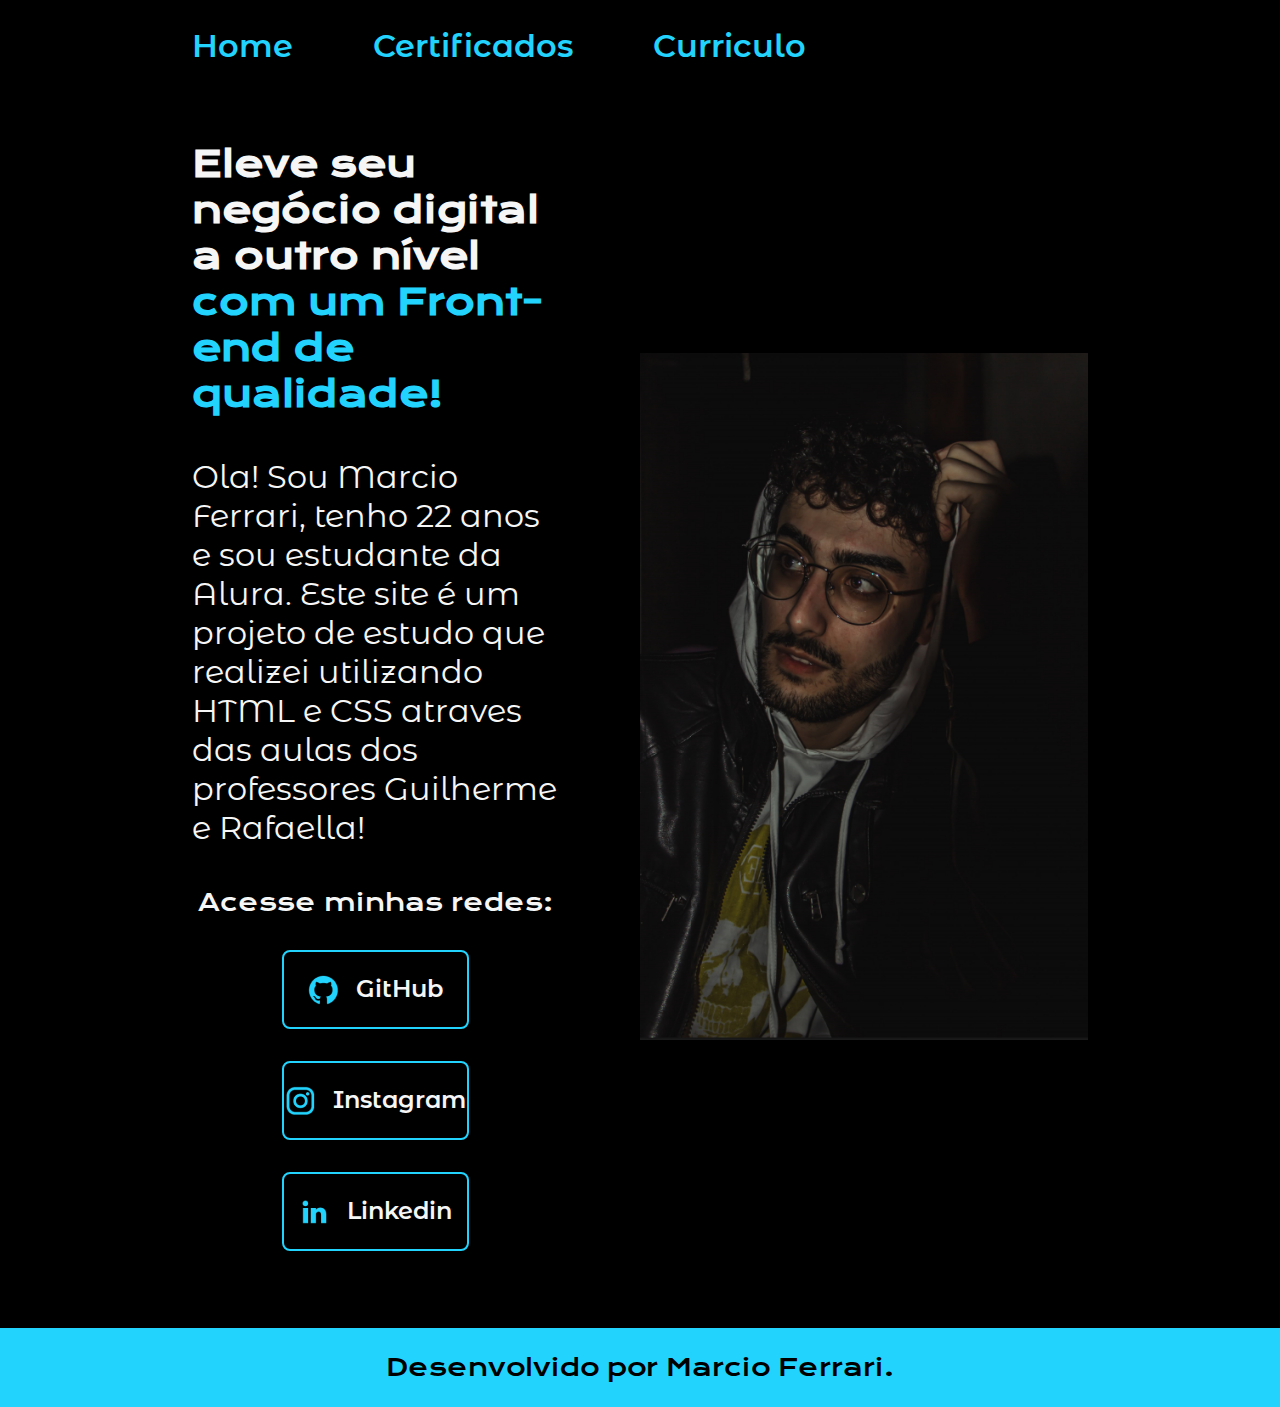
<file: index.html>
<!DOCTYPE html>
<html lang="pt-br">
<head>
    <meta charset="UTF-8">
    <meta http-equiv="X-UA-Compatible" content="IE=edge">
    <meta name="viewport" content="width=device-width, initial-scale=1.0">
    <title>Portifolio</title>
    <link rel="stylesheet" href="/styles/style.css">
</head>
<body>
    <header class="cabecalho">
        <nav class="cabecalho__menu">
            <a class="cabecalho__menu__links" href="index.html">Home</a>
            <a class="cabecalho__menu__links" href="about.html">Certificados</a>
            <a class="cabecalho__menu__links" href="curriculo.html"> Curriculo</a>
        </nav>
    </header>
    <main class="apresentacao">
        <section class="apresentacao__conteudo">
            <h1 class="apresentacao__conteudo__titulo">Eleve seu negócio digital a outro nível <strong class="titulo-destaque">com um Front-end de qualidade!</strong> </h1>
            <p class="apresentacao__conteudo__texto">Ola! Sou Marcio Ferrari, tenho 22 anos e sou estudante da Alura. 
            Este site é um projeto de estudo que realizei utilizando HTML e CSS atraves das aulas dos professores Guilherme e Rafaella!</p>
            <div class="apresentacao__links">
                <h2 class="apresentacao__links__subtitulo">Acesse minhas redes:</h2>
            <a class="apresentacao__links__navegacao" href="https://github.com/marciopako"> 
                <img src="/asset/github.png" alt="Icone GitHub">
                GitHub
            </a>
            <a class="apresentacao__links__navegacao" href="https://www.instagram.com/eopako_/"> 
                <img src="/asset/instagram.png" alt="Icone Instagram">
                Instagram
            </a>
            <a class="apresentacao__links__navegacao" href="https://www.linkedin.com/in/marcio-ferrari-488a89205/"> 
                <img src="/asset/linkedin.png" alt="icone Linkedin">
                Linkedin
            </a>
            </div>
            </section>
            <img class="apresentacao__imagem" src="/asset/Screenshot_6.png" alt="Foto do Marcio"> 
    </main>
    <footer class="rodape">
        <p>Desenvolvido por Marcio Ferrari.</p>
    </footer>
</body>
</html>
</file>
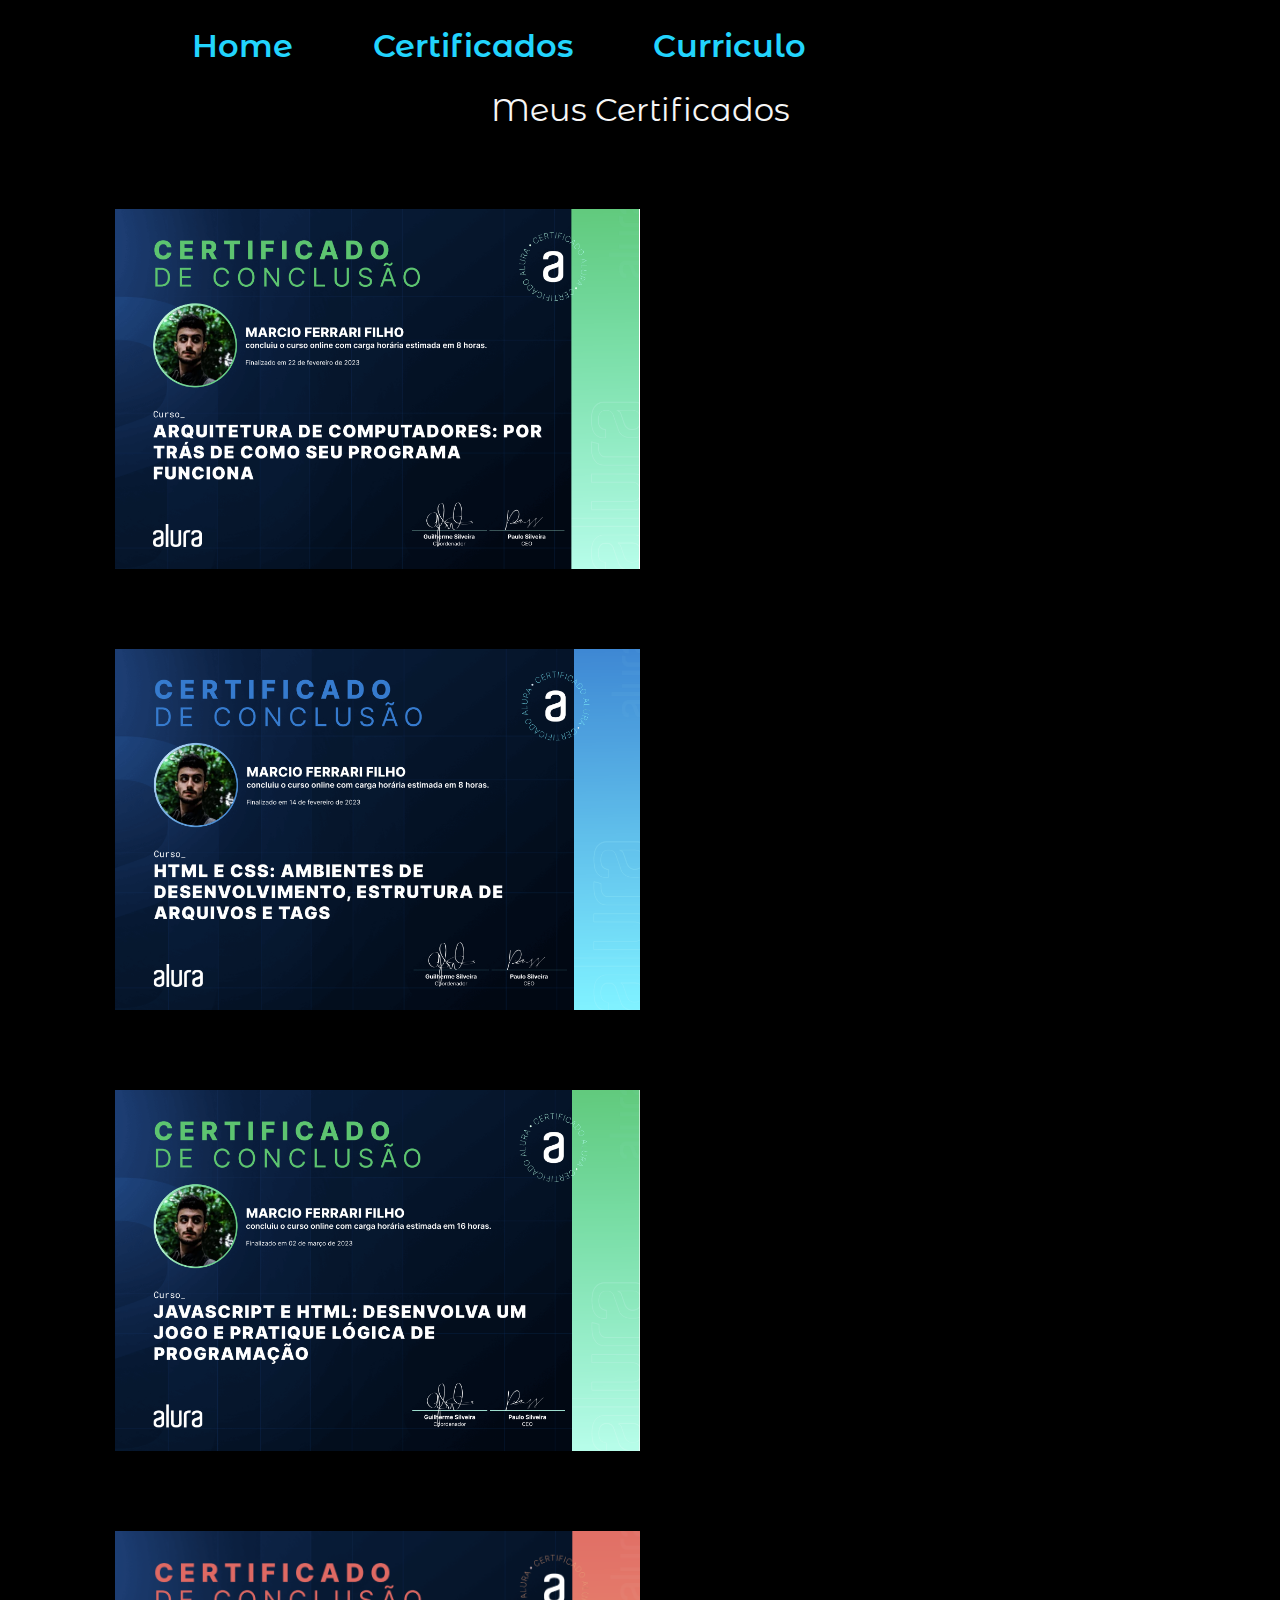
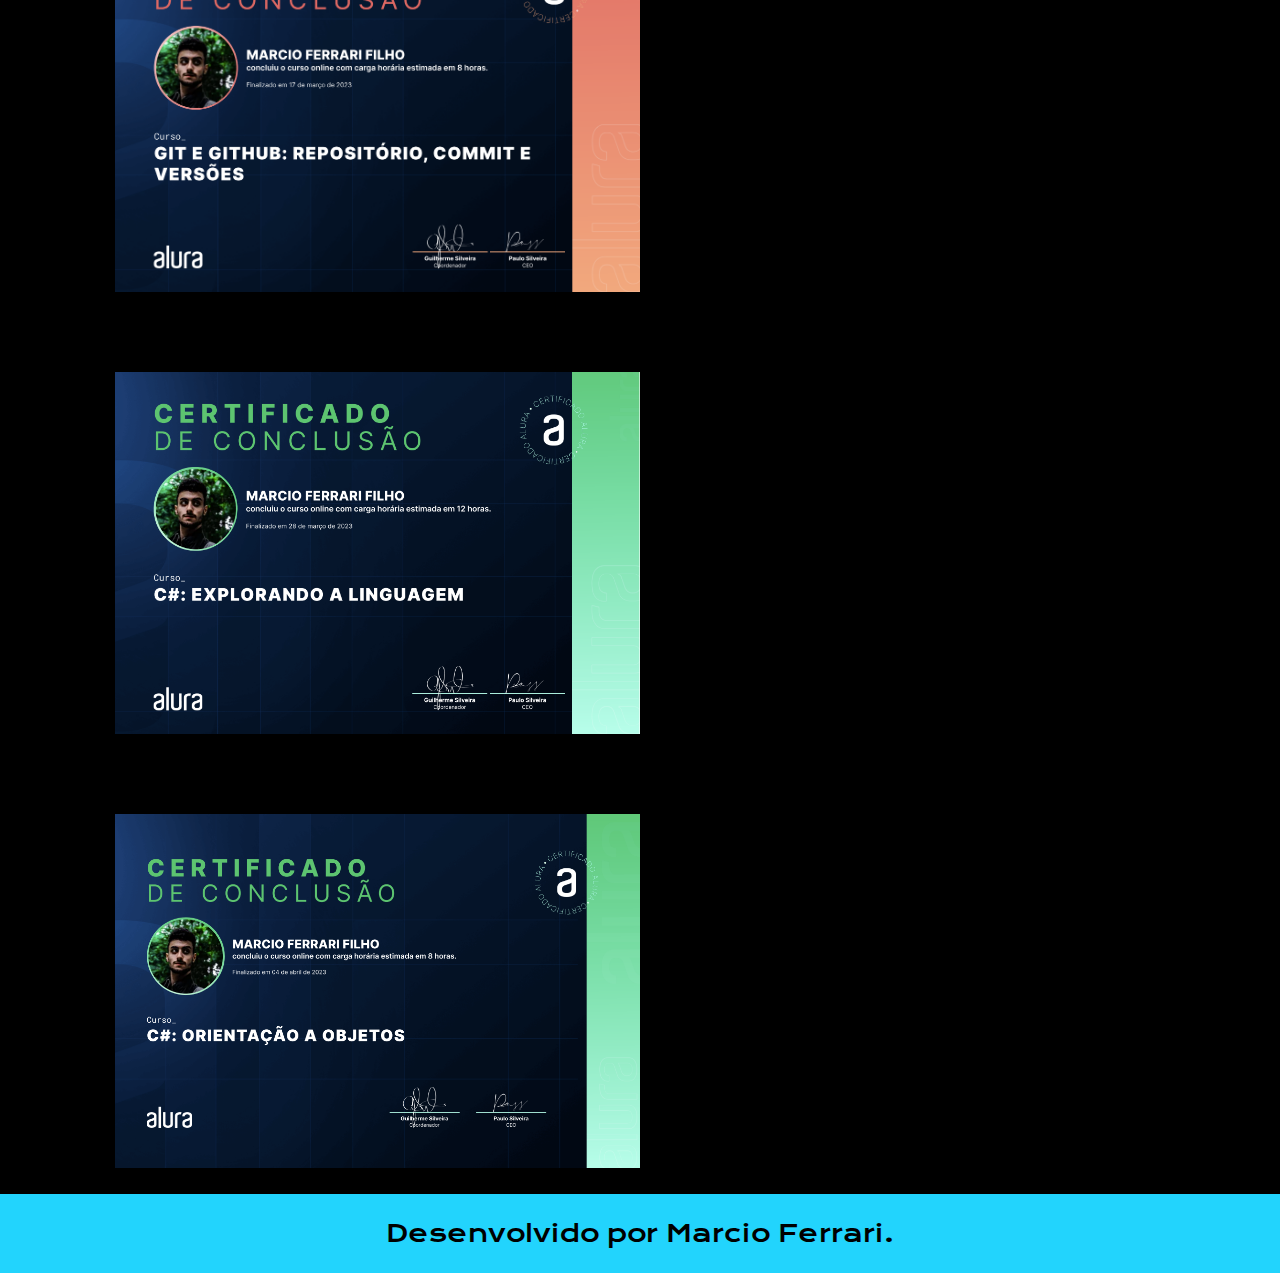
<file: about.html>
<!DOCTYPE html>
<html lang="pt-br">
<head>
    <meta charset="UTF-8">
    <meta http-equiv="X-UA-Compatible" content="IE=edge">
    <meta name="viewport" content="width=], initial-scale=1.0">
    <title>Certificados</title>
    <link rel="stylesheet" href="/styles/style.css">
</head>
<body>
    <header class="cabecalho">
        <nav class="cabecalho__menu">
            <a class="cabecalho__menu__links" href="index.html">Home</a>
            <a class="cabecalho__menu__links" href="about.html">Certificados</a>
            <a class="cabecalho__menu__links" href="curriculo.html"> Curriculo</a>
        </nav>
    </header>
    
    <main class="apresentacao__conteudo__certificados">
        <section>
            <p>Meus Certificados</p>
        </section>
        
       
        <img class="imagem-sobre-mim" src="/asset/Certificado Arquitetura de Computadores.png" alt="Foto do Marcio"> 
        <img class="imagem-sobre-mim" src="asset/Certificado HTML e CSS.png">
        <img class="imagem-sobre-mim" src="asset/Certificado JavaScript e HTML.png">
        <img class="imagem-sobre-mim" src="asset/Certificado Git e Github.png">
        <img class="imagem-sobre-mim" src="asset/Certificado Csharp.png">
        <img class="imagem-sobre-mim" src="asset/Certificado CSharp Orientação e Objeto.png">

    </main>
    
     <footer class="rodape">
        <p>Desenvolvido por Marcio Ferrari.</p>
    </footer>
</body>
</html>
</file>
<file: styles/style.css>
@import url('https://fonts.googleapis.com/css2?family=Krona+One&family=Montserrat+Alternates:wght@100&family=Montserrat:wght@600&display=swap');

:root {
    --cor-primaria: #000000;
    --cor-secundaria: #F6F6F6;
    --cor-terciaria: #22D4FD;
    --cor-hover: #262626;

    --fonte-primaria: 'Krona One', sans-serif; 
    --fonte-secundaria: 'Montserrat Alternates', sans-serif;
}

*{
    margin: 0;
    padding: 0;
}

body{
    box-sizing: border-box;
    background-color: var(--cor-primaria);
    color: var(--cor-secundaria);
}

.cabecalho {
    padding: 2% 0% 0% 15%;
}

.cabecalho__menu {
    display: flex;
    gap: 80px;
}

.cabecalho__menu__links {
    font-family: var(--fonte-secundaria);
    font-size: 2rem;
    font-weight: 600;
    color: var(--cor-terciaria);
    text-decoration: none;
}

.apresentacao{
    padding: 6% 15%;
    display: flex;
    align-items: center;
    justify-content: space-between;
    gap: 82px;
}

.apresentacao__conteudo{
    width: 100%;
    display: flex;
    flex-direction: column;
    gap: 40px;
}

.apresentacao__conteudo__titulo{
    font-size: 2.25rem;
    font-family:var(--fonte-primaria);
}

.titulo-destaque{
    color: var(--cor-terciaria);
    
}

.apresentacao__conteudo__texto{
    font-size: 2rem;
    font-family: var(--fonte-secundaria);
}

.apresentacao__links{
    display: flex;
    flex-direction: column;
    justify-content: space-between;
    align-items: center;
    gap: 32px;
}

.apresentacao__links__subtitulo {
    font-family: var(--fonte-primaria);
    font-weight: 400;
    font-size: 24px;
}

.apresentacao__links__navegacao{
    display: flex;
    justify-content: center;
    gap: 16px;
    border: 2px solid var(--cor-terciaria);
    width: 50%;
    text-align: center;
    border-radius: 8px;
    font-size: 1.5rem;
    font-weight: 600;
    padding: 21.5px 0;
    text-decoration: none;
    color: var(--cor-secundaria);
    font-family: var(--fonte-secundaria)
}

.apresentacao__links__link:hover {
    background-color: var(--cor-hover)
    
}

.apresentacao__imagem {
    width: 50%;
    
}

.apresentacao__conteudo__texto__curriculo {
    font-size: 1.5rem;
    font-family: var(--fonte-secundaria);
}

li {
    margin-bottom: 16px;
}

.imagem-curriculo {
    width: 50%;
}

.apresentacao__conteudo__certificados {
    padding: 2% 9%;
    font-size: 2.0rem;
    font-family: var(--fonte-secundaria);
    display: flex;
    flex-direction: column;
    text-align: center;
    gap: 80px
}

.imagem-sobre-mim {
    width: 50%;
    display: flex;
    
}

.rodape {
    padding: 24px;
    color: var(--cor-primaria);
    background-color: var(--cor-terciaria);
    text-align: center;
    font-family: var(--fonte-primaria);
    font-size: 1.5rem;
}

@media (max-width: 1200px ) {
    .cabecalho {
        padding: 10%;
    }
    
    .cabecalho__menu {
        justify-content: center;
        gap: 30px;
        font-size: 1rem;
    }

    .apresentacao {
        flex-direction: column-reverse;
        padding: 5%;
    }

    .apresentacao__conteudo {
        width: auto;
    }

}
</file>
